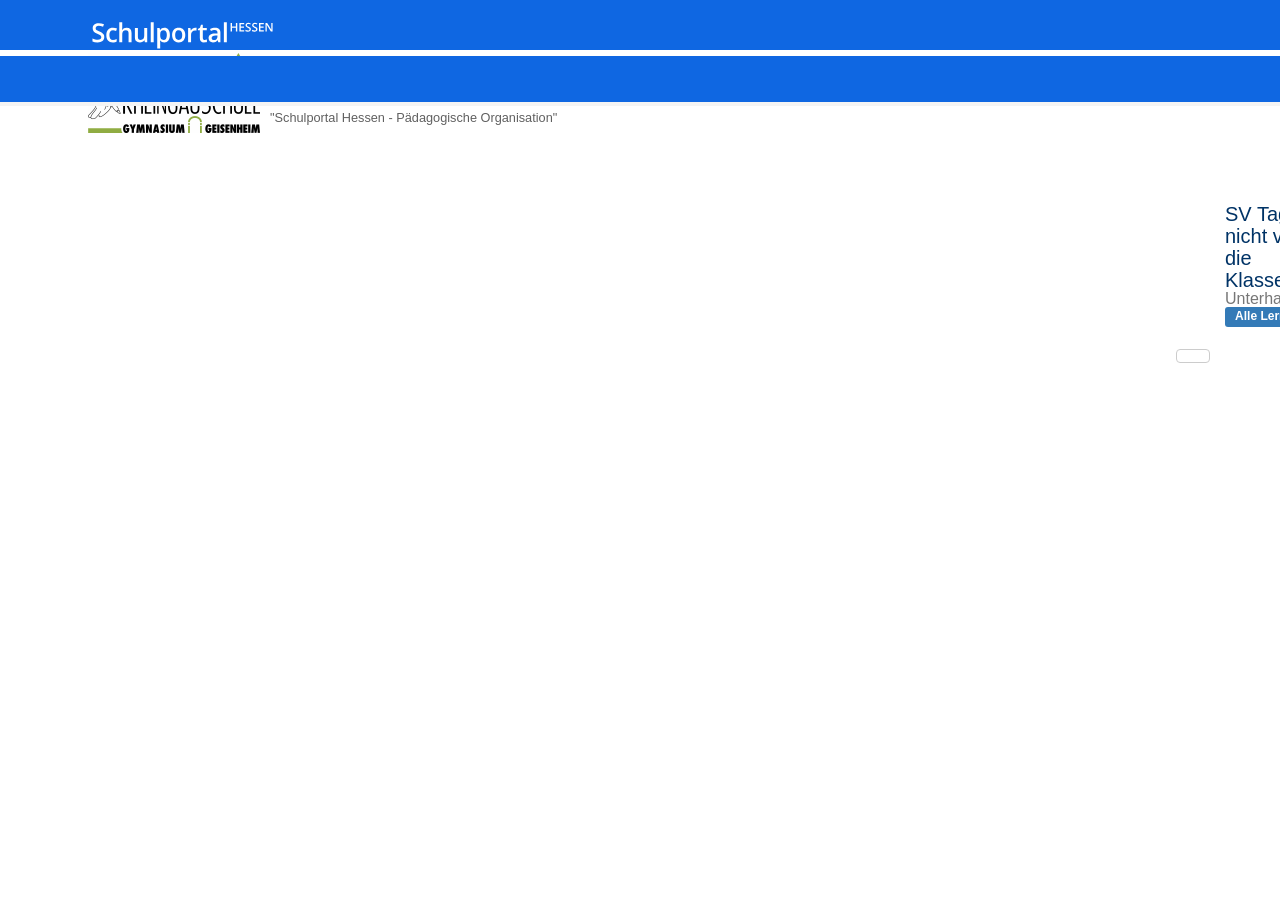
<file: base.html>
<html>

<head></head>

<body style="cursor: auto;background-color:rgb(255, 255, 255);overflow:scroll;font-family:'Helvetica Neue', Helvetica, Arial, sans-serif;font-size:14px;line-height:20px;color:rgb(51, 51, 51);box-sizing:border-box;margin:0px;">
    <div style="min-height:640.2px;box-sizing:border-box;">
        <div style="box-sizing:border-box;">
            <nav style="display:block;border-radius:0px;background-color:rgb(15, 103, 226);border-top-color:rgb(44, 36, 130);padding-bottom:0px;margin-bottom:0px;border-top:4.8px solid rgb(44, 36, 130);border-left-color:rgb(44, 36, 130);border-bottom:0px none rgb(51, 51, 51);border-right:0px none rgb(51, 51, 51);border-color:rgb(44, 36, 130) rgb(51, 51, 51) rgb(51, 51, 51) rgb(44, 36, 130);position:relative;min-height:50px;border: 1px solid transparent;box-sizing:border-box;">
                <div style="width: 1170px;padding-right:15px;padding-left:15px;margin-right: auto;margin-left: auto;box-sizing:border-box;">
                    <div style="margin-right:0px;margin-left:0px;float:left;box-sizing:border-box;"> <a href="index.php" style="margin-left:-15px;color:rgb(255, 255, 255);float:left;height:50px;padding:15px;font-size:18px;line-height:20px;text-decoration:none;box-sizing:border-box;background-color:rgba(0, 0, 0, 0);"> <img src="img/logo-schulportal-topbar.svg" title="Schulportal Hessen" style="position: relative; left: -13px; top: -16px;display:block;vertical-align:middle;box-sizing:border-box;border:0px none rgb(255, 255, 255);" width="300" /> </a> </div>
                </div>
            </nav>
        </div>
        <div style="background-color: #ffffff;box-sizing:border-box;">
            <div style="display:block;width: 1170px;padding-right:15px;padding-left:15px;margin-right: auto;margin-left: auto;box-sizing:border-box;">
                <div style="box-sizing:border-box;">
                    <div style="font-weight:200;letter-spacing:-1px;font-size:36.4px;line-height:32px;color:rgb(96, 96, 96);font-family:'Open Sans', Arial, sans-serif;direction:ltr;margin:1px;background-color:rgb(255, 255, 255);border-radius:5px;border:2.4px solid rgb(255, 255, 255);margin-right:1px;margin-left:1px;box-sizing:border-box;">
                        <div style="width: 100%;float:left;position:relative;min-height:1px;padding-right:15px;padding-left:15px;box-sizing:border-box;"> <img src="img/schullogo/5120/447966e8796291c291a2fd333b9fc323.png" style="padding-right: 10px; display: inline;vertical-align: middle;display:block;float:left;max-width:100%;height: auto;box-sizing:border-box;border:0px none rgb(96, 96, 96);" />
                            <div style="padding-top: 15px;box-sizing:border-box;">
                                <p style="color:rgb(15, 103, 226);margin:0px 0px 10px;box-sizing:border-box;">Rheingauschule <small style="font-size:25.48px;font-weight:200;letter-spacing:-1px;box-sizing:border-box;">Geisenheim</small><span data-bezeichnung="Rheingauschule" style="display:none;visibility:hidden;box-sizing:border-box;">5120</span></p>
                                <div style="line-height:10px;font-size:12.74px;font-weight:200;letter-spacing:normal;box-sizing:border-box;">"Schulportal Hessen - Pädagogische Organisation"</div>
                            </div>
                        </div>
                    </div>
                </div>
            </div>
        </div>
        <div style="height: auto;box-sizing:border-box;"></div>
        <div role="navigation" data-toggle="sticky-onscroll" style="border-radius:0px;background-color:rgb(15, 103, 226);border-top-color:rgb(44, 36, 130);border-bottom:4.8px solid rgb(244, 244, 244);border-top:0px none rgb(44, 36, 130);padding-bottom:0px;margin-bottom:5px;border-left-color:rgb(44, 36, 130);border-right:0px none rgb(51, 51, 51);border-color:rgb(44, 36, 130) rgb(51, 51, 51) rgb(244, 244, 244) rgb(44, 36, 130);position:relative;min-height:50px;box-sizing:border-box;">
            <div style="width: 1170px;padding-right:15px;padding-left:15px;margin-right: auto;margin-left: auto;box-sizing:border-box;">
                <div style="margin-right:0px;margin-left:0px;float:left;display:none;box-sizing:border-box;"> <button type="button" data-toggle="collapse" data-target=".navbar-collapse" style="display:none;background-color:rgb(15, 103, 226);border-color:rgb(221, 221, 221);position:relative;float:right;padding:9px 10px;margin-top:8px;margin-right:15px;margin-bottom:8px;background-image:none;border:0.8px solid rgb(221, 221, 221);border-radius:4px;font-family:'Helvetica Neue', Helvetica, Arial, sans-serif;font-size:14px;line-height:20px;box-sizing:border-box;appearance:button;cursor:pointer;text-transform:none;overflow:visible;margin:8px 15px 8px 0px;color:rgb(51, 51, 51);"> <span style="position:absolute;width: 1px;height:1px;padding:0px;margin:-1px;overflow:hidden;clip:rect(0px, 0px, 0px, 0px);white-space:nowrap;border-width:0px;border:0px none rgb(51, 51, 51);box-sizing:border-box;">Toggle navigation</span> <span style="background-color:rgb(255, 255, 255);display:block;width: 22px;height:2px;border-radius:1px;box-sizing:border-box;"></span> <span style="background-color:rgb(255, 255, 255);margin-top:4px;display:block;width: 22px;height:2px;border-radius:1px;box-sizing:border-box;"></span> <span style="background-color:rgb(255, 255, 255);margin-top:4px;display:block;width: 22px;height:2px;border-radius:1px;box-sizing:border-box;"></span> </button> <a href="index.php" style="margin-left:-15px;color:rgb(255, 255, 255);float:left;height:50px;padding:15px;font-size:18px;line-height:20px;text-decoration:none;box-sizing:border-box;background-color:rgba(0, 0, 0, 0);">
                        Rheingauschule </a> </div>
                <div style="margin-right:0px;margin-left:0px;padding-bottom:0px;display:block;height: auto !important;overflow:visible;visibility:visible;width: auto;border-top:0px none rgb(255, 255, 255);box-shadow:none;border-color:rgb(255, 255, 255);padding-right:15px;padding-left:15px;overflow-x:visible;box-sizing:border-box;">
                    <ul style="float:left;margin:0px;padding-left:0px;margin-bottom:0px;list-style:outside none none;margin-top:0px;box-sizing:border-box;">
                        <li style="float:left;position:relative;display:block;box-sizing:border-box;"> <a href="index.php" data-wx="no" title="Startseite" style="padding-top:15px;padding-bottom:15px;color:rgb(255, 255, 255);line-height:20px;position:relative;display:block;text-decoration:none;box-sizing:border-box;background-color:rgba(0, 0, 0, 0);"> <i aria-hidden="true" style="text-align:center;width: 1.25em;-webkit-font-smoothing:antialiased;display:inline-block;font-style:normal;font-variant:normal;line-height:14px;text-rendering: auto;font-family:'Font Awesome 6 Free';font-weight:900;box-sizing:border-box;"></i> Start
                            </a> </li>
                        <li style="float:left;position:relative;display:block;box-sizing:border-box;"> <a aria-expanded="false" role="button" data-toggle="dropdown" href="#" style="padding-top:15px;padding-bottom:15px;color:rgb(255, 255, 255);line-height:20px;position:relative;display:block;text-decoration:none;box-sizing:border-box;background-color:rgba(0, 0, 0, 0);"> <span style="-webkit-font-smoothing:antialiased;display:inline-block;font-style:normal;font-variant:normal;line-height:14px;text-rendering: auto;font-family:'Font Awesome 6 Free';font-weight:900;box-sizing:border-box;"></span>
                                Apps
                                <span style="display:inline-block;width: 0px;height:4px;margin-left:2px;vertical-align:middle;border-top:4px solid rgb(255, 255, 255);border-right:4px solid rgba(0, 0, 0, 0);border-left:4px solid rgba(0, 0, 0, 0);box-sizing:border-box;"></span> </a>
                            <ul role="menu" style="margin-top:0px;border-top-left-radius:0px;border-top-right-radius:0px;position:absolute;top:100%;left:0px;z-index:1000;display:none;float:none;min-width:160px;padding:5px 0px;text-align:left;list-style:outside none none;background-color:rgb(255, 255, 255);-webkit-background-clip:padding-box;border:0.8px solid rgba(0, 0, 0, 0.15);border-radius:0px 0px 4px 4px;box-shadow:rgba(0, 0, 0, 0.176) 0px 6px 12px 0px;margin-bottom:0px;box-sizing:border-box;-webkit-background-clip:padding-box;">
                                <li style="box-sizing:border-box;"><a href="#" style="display:block;padding:3px 20px;clear:both;font-weight:400;line-height:20px;color:rgb(51, 51, 51);white-space:nowrap;text-decoration:none;box-sizing:border-box;background-color:rgba(0, 0, 0, 0);"><i style="animation-name:fa-spin;animation-duration:2s;animation-iteration-count:infinite;animation-timing-function:linear;animation-delay:0s;animation-direction:normal;text-align:center;width: 1.25em;-webkit-font-smoothing:antialiased;display:inline-block;font-style:normal;font-variant:normal;line-height:14px;text-rendering: auto;font-family:'Font Awesome 6 Free';font-weight:900;box-sizing:border-box;"></i> Lade ...</a></li>
                            </ul>
                        </li>
                        <li style="float:left;position:relative;display:block;box-sizing:border-box;"> <a aria-expanded="false" role="button" data-toggle="dropdown" href="#" style="background: radial-gradient(rgba(255,255,255,0.5) 10%, rgba(0,0,0,0) 70%);padding-top:15px;padding-bottom:15px;color:rgb(255, 255, 255);line-height:20px;position:relative;display:block;padding:15px;text-decoration:none;box-sizing:border-box;background-color:rgba(0, 0, 0, 0);"> <span style="font-weight:900;font-family:'Font Awesome 6 Free';-webkit-font-smoothing:antialiased;display:inline-block;font-style:normal;font-variant:normal;line-height:14px;text-rendering: auto;box-sizing:border-box;"></span>
                                Nachrichten
                                <span style="display:inline-block;width: 0px;height:4px;margin-left:2px;vertical-align:middle;border-top:4px solid rgb(255, 255, 255);border-right:4px solid rgba(0, 0, 0, 0);border-left:4px solid rgba(0, 0, 0, 0);box-sizing:border-box;"></span> </a>
                            <ul role="menu" style="margin-top:0px;border-top-left-radius:0px;border-top-right-radius:0px;position:absolute;top:100%;left:0px;z-index:1000;display:none;float:none;min-width:160px;padding:5px 0px;text-align:left;list-style:outside none none;background-color:rgb(255, 255, 255);-webkit-background-clip:padding-box;border:0.8px solid rgba(0, 0, 0, 0.15);border-radius:0px 0px 4px 4px;box-shadow:rgba(0, 0, 0, 0.176) 0px 6px 12px 0px;margin-bottom:0px;box-sizing:border-box;-webkit-background-clip:padding-box;">
                                <li style="box-sizing:border-box;"> <a href="nachrichten.php" style="display:block;padding:3px 20px;clear:both;font-weight:400;line-height:20px;color:rgb(51, 51, 51);white-space:nowrap;text-decoration:none;box-sizing:border-box;background-color:rgba(0, 0, 0, 0);"> <span style="text-align:center;width: 1.25em;-webkit-font-smoothing:antialiased;display:inline-block;font-style:normal;font-variant:normal;line-height:14px;text-rendering: auto;font-family:'Font Awesome 6 Free';font-weight:900;box-sizing:border-box;"></span>
                                        Posteingang
                                    </a> </li>
                                <li style="box-sizing:border-box;"> <a href="nachrichten.php?to[]=null" style="display:block;padding:3px 20px;clear:both;font-weight:400;line-height:20px;color:rgb(51, 51, 51);white-space:nowrap;text-decoration:none;box-sizing:border-box;background-color:rgba(0, 0, 0, 0);"> <span style="text-align:center;width: 1.25em;-webkit-font-smoothing:antialiased;display:inline-block;font-style:normal;font-variant:normal;line-height:14px;text-rendering: auto;font-family:'Font Awesome 6 Free';font-weight:900;box-sizing:border-box;"></span>
                                        Neue Unterhaltung
                                    </a> </li>
                                <li style="box-sizing:border-box;"> <a href="nachrichten.php?a=user-einstellungen" style="display:block;padding:3px 20px;clear:both;font-weight:400;line-height:20px;color:rgb(51, 51, 51);white-space:nowrap;text-decoration:none;box-sizing:border-box;background-color:rgba(0, 0, 0, 0);"> <span style="text-align:center;width: 1.25em;-webkit-font-smoothing:antialiased;display:inline-block;font-style:normal;font-variant:normal;line-height:14px;text-rendering: auto;font-family:'Font Awesome 6 Free';font-weight:900;box-sizing:border-box;"></span>
                                        Einstellungen
                                    </a> </li>
                                <li role="separator" style="height:1px;margin:9px 0px;overflow:hidden;background-color:rgb(229, 229, 229);box-sizing:border-box;"></li>
                                <li style="box-sizing:border-box;"> <a href="https://support.schulportal.hessen.de/knowledgebase.php?category=112" target="_blank" style="display:block;padding:3px 20px;clear:both;font-weight:400;line-height:20px;color:rgb(51, 51, 51);white-space:nowrap;text-decoration:none;box-sizing:border-box;background-color:rgba(0, 0, 0, 0);"> <span style="text-align:center;width: 1.25em;-webkit-font-smoothing:antialiased;display:inline-block;font-style:normal;font-variant:normal;line-height:14px;text-rendering: auto;font-family:'Font Awesome 6 Free';font-weight:900;box-sizing:border-box;"></span>
                                        FAQ
                                    </a> </li>
                                <li style="box-sizing:border-box;"> <a href="https://info.schulportal.hessen.de/das-sph/sph-paedorg/nachrichten/" target="_blank" style="display:block;padding:3px 20px;clear:both;font-weight:400;line-height:20px;color:rgb(51, 51, 51);white-space:nowrap;text-decoration:none;box-sizing:border-box;background-color:rgba(0, 0, 0, 0);"> <span style="text-align:center;width: 1.25em;-webkit-font-smoothing:antialiased;display:inline-block;font-style:normal;font-variant:normal;line-height:14px;text-rendering: auto;font-family:'Font Awesome 6 Free';font-weight:900;box-sizing:border-box;"></span>
                                        Weitere Informationen
                                    </a> </li>
                            </ul>
                        </li>
                    </ul>
                    <ul style="float:right;margin-right:-15px;margin:0px -15px 0px 0px;padding-left:0px;margin-bottom:0px;list-style:outside none none;margin-top:0px;box-sizing:border-box;">
                        <li style="float:left;position:relative;display:block;box-sizing:border-box;"> <a aria-expanded="false" role="button" data-toggle="dropdown" href="#" style="padding-top:15px;padding-bottom:15px;color:rgb(255, 255, 255);line-height:20px;position:relative;display:block;text-decoration:none;box-sizing:border-box;background-color:rgba(0, 0, 0, 0);"> <i style="font-weight:900;font-family:'Font Awesome 6 Free';-webkit-font-smoothing:antialiased;display:inline-block;font-style:normal;font-variant:normal;line-height:14px;text-rendering: auto;box-sizing:border-box;"></i>
                                Winderl, Gregor (Eb)
                                <span style="display:inline-block;width: 0px;height:4px;margin-left:2px;vertical-align:middle;border-top:4px solid rgb(255, 255, 255);border-right:4px solid rgba(0, 0, 0, 0);border-left:4px solid rgba(0, 0, 0, 0);box-sizing:border-box;"></span> </a>
                            <ul role="menu" style="right:0px;left: auto;margin-top:0px;border-top-left-radius:0px;border-top-right-radius:0px;position:absolute;top:100%;z-index:1000;display:none;float:none;min-width:160px;padding:5px 0px;margin:0px;text-align:left;list-style:outside none none;background-color:rgb(255, 255, 255);-webkit-background-clip:padding-box;border:0.8px solid rgba(0, 0, 0, 0.15);border-radius:0px 0px 4px 4px;box-shadow:rgba(0, 0, 0, 0.176) 0px 6px 12px 0px;margin-bottom:0px;box-sizing:border-box;-webkit-background-clip:padding-box;">
                                <li style="box-sizing:border-box;"> <a href="benutzerverwaltung.php?a=userChangePassword" data-wx="no" style="display:block;padding:3px 20px;clear:both;font-weight:400;line-height:20px;color:rgb(51, 51, 51);white-space:nowrap;text-decoration:none;box-sizing:border-box;background-color:rgba(0, 0, 0, 0);"> <span style="text-align:center;width: 1.25em;-webkit-font-smoothing:antialiased;display:inline-block;font-style:normal;font-variant:normal;line-height:14px;text-rendering: auto;font-family:'Font Awesome 6 Free';font-weight:900;box-sizing:border-box;"></span> Passwort ändern
                                    </a> </li>
                                <li style="box-sizing:border-box;"> <a href="benutzerverwaltung.php?a=userMail" data-wx="no" style="display:block;padding:3px 20px;clear:both;font-weight:400;line-height:20px;color:rgb(51, 51, 51);white-space:nowrap;text-decoration:none;box-sizing:border-box;background-color:rgba(0, 0, 0, 0);"> <span style="text-align:center;width: 1.25em;-webkit-font-smoothing:antialiased;display:inline-block;font-style:normal;font-variant:normal;line-height:14px;text-rendering: auto;font-family:'Font Awesome 6 Free';font-weight:900;box-sizing:border-box;"></span> E-Mail &amp; Benachrichtigungen
                                    </a> </li>
                                <li style="box-sizing:border-box;"> <a href="benutzerverwaltung.php?a=userFoto" data-wx="no" style="display:block;padding:3px 20px;clear:both;font-weight:400;line-height:20px;color:rgb(51, 51, 51);white-space:nowrap;text-decoration:none;box-sizing:border-box;background-color:rgba(0, 0, 0, 0);"> <span style="font-family:'Font Awesome 6 Free';font-weight:400;text-align:center;width: 1.25em;-webkit-font-smoothing:antialiased;display:inline-block;font-style:normal;font-variant:normal;line-height:14px;text-rendering: auto;box-sizing:border-box;"></span> Foto
                                    </a> </li>
                                <li role="separator" style="height:1px;margin:9px 0px;overflow:hidden;background-color:rgb(229, 229, 229);box-sizing:border-box;"></li>
                                <li style="box-sizing:border-box;"> <a href="benutzerverwaltung.php?a=userData" data-wx="no" style="display:block;padding:3px 20px;clear:both;font-weight:400;line-height:20px;color:rgb(51, 51, 51);white-space:nowrap;text-decoration:none;box-sizing:border-box;background-color:rgba(0, 0, 0, 0);"> <span style="text-align:center;width: 1.25em;-webkit-font-smoothing:antialiased;display:inline-block;font-style:normal;font-variant:normal;line-height:14px;text-rendering: auto;font-family:'Font Awesome 6 Free';font-weight:900;box-sizing:border-box;"></span> Benutzerdaten
                                    </a> </li>
                                <li role="separator" style="height:1px;margin:9px 0px;overflow:hidden;background-color:rgb(229, 229, 229);box-sizing:border-box;"></li>
                                <li style="box-sizing:border-box;"> <a href="benutzerverwaltung.php?a=userAutologins" data-wx="no" style="display:block;padding:3px 20px;clear:both;font-weight:400;line-height:20px;color:rgb(51, 51, 51);white-space:nowrap;text-decoration:none;box-sizing:border-box;background-color:rgba(0, 0, 0, 0);"> <span style="text-align:center;width: 1.25em;-webkit-font-smoothing:antialiased;display:inline-block;font-style:normal;font-variant:normal;line-height:14px;text-rendering: auto;font-family:'Font Awesome 6 Free';font-weight:900;box-sizing:border-box;"></span> Automatische Anmeldungen
                                    </a> </li>
                            </ul>
                        </li>
                        <li style="float:left;position:relative;display:block;box-sizing:border-box;"> <a aria-expanded="false" role="button" data-toggle="dropdown" href="#" style="padding-top:15px;padding-bottom:15px;color:rgb(255, 255, 255);line-height:20px;position:relative;display:block;text-decoration:none;box-sizing:border-box;background-color:rgba(0, 0, 0, 0);"> <span style="font-weight:900;font-family:'Font Awesome 6 Free';-webkit-font-smoothing:antialiased;display:inline-block;font-style:normal;font-variant:normal;line-height:14px;text-rendering: auto;box-sizing:border-box;"></span>
                                Support
                                <span style="display:inline-block;width: 0px;height:4px;margin-left:2px;vertical-align:middle;border-top:4px solid rgb(255, 255, 255);border-right:4px solid rgba(0, 0, 0, 0);border-left:4px solid rgba(0, 0, 0, 0);box-sizing:border-box;"></span> </a>
                            <ul role="menu" style="right:0px;left: auto;margin-top:0px;border-top-left-radius:0px;border-top-right-radius:0px;position:absolute;top:100%;z-index:1000;display:none;float:none;min-width:160px;padding:5px 0px;margin:0px;text-align:left;list-style:outside none none;background-color:rgb(255, 255, 255);-webkit-background-clip:padding-box;border:0.8px solid rgba(0, 0, 0, 0.15);border-radius:0px 0px 4px 4px;box-shadow:rgba(0, 0, 0, 0.176) 0px 6px 12px 0px;margin-bottom:0px;box-sizing:border-box;-webkit-background-clip:padding-box;">
                                <li style="box-sizing:border-box;"> <a href="lanis-support.php" data-click="support" target="_blank" style="display:block;padding:3px 20px;clear:both;font-weight:400;line-height:20px;color:rgb(51, 51, 51);white-space:nowrap;text-decoration:none;box-sizing:border-box;background-color:rgba(0, 0, 0, 0);"> <span style="font-weight:900;font-family:'Font Awesome 6 Free';-webkit-font-smoothing:antialiased;display:inline-block;font-style:normal;font-variant:normal;line-height:14px;text-rendering: auto;box-sizing:border-box;"></span> Support
                                    </a> </li>
                                <li style="box-sizing:border-box;"> <a href="https://rechtstexte.schulportal.hessen.de/dse.php" style="display:block;padding:3px 20px;clear:both;font-weight:400;line-height:20px;color:rgb(51, 51, 51);white-space:nowrap;text-decoration:none;box-sizing:border-box;background-color:rgba(0, 0, 0, 0);"> <span style="box-sizing:border-box;position:relative;top:1px;display:inline-block;font-family:'Glyphicons Halflings';font-style:normal;font-weight:400;line-height:14px;-webkit-font-smoothing:antialiased;"></span>Datenschutz
                                    </a> </li>
                                <li style="box-sizing:border-box;"> <a href="https://support.schulportal.hessen.de/knowledgebase.php?category=45" target="_blank" style="display:block;padding:3px 20px;clear:both;font-weight:400;line-height:20px;color:rgb(51, 51, 51);white-space:nowrap;text-decoration:none;box-sizing:border-box;background-color:rgba(0, 0, 0, 0);"> <span style="box-sizing:border-box;position:relative;top:1px;display:inline-block;font-family:'Glyphicons Halflings';font-style:normal;font-weight:400;line-height:14px;-webkit-font-smoothing:antialiased;"></span>
                                        Hilfe/FAQ
                                    </a> </li>
                                <li style="height:1px;margin:9px 0px;overflow:hidden;background-color:rgb(229, 229, 229);box-sizing:border-box;"></li>
                                <li style="box-sizing:border-box;"> <a href="verwaltung.php?a=impressum" target="_blank" style="display:block;padding:3px 20px;clear:both;font-weight:400;line-height:20px;color:rgb(51, 51, 51);white-space:nowrap;text-decoration:none;box-sizing:border-box;background-color:rgba(0, 0, 0, 0);"> <span style="box-sizing:border-box;position:relative;top:1px;display:inline-block;font-family:'Glyphicons Halflings';font-style:normal;font-weight:400;line-height:14px;-webkit-font-smoothing:antialiased;"></span>
                                        Impressum
                                    </a> </li>
                            </ul>
                        </li>
                        <li style="float:left;position:relative;display:block;box-sizing:border-box;"> <a href="index.php?logout=all" data-wx="no" title="Abmeldung aus allen angebundenen Systemen" style="padding-top:15px;padding-bottom:15px;color:rgb(255, 255, 255);line-height:20px;position:relative;display:block;text-decoration:none;box-sizing:border-box;background-color:rgba(0, 0, 0, 0);"> <span style="-webkit-font-smoothing:antialiased;display:inline-block;font-style:normal;font-variant:normal;line-height:14px;text-rendering: auto;font-family:'Font Awesome 6 Free';font-weight:900;box-sizing:border-box;"></span>
                                Logout
                            </a> </li>
                    </ul>
                </div>
            </div>
        </div>
        <div style="width: 1170px;padding-right:15px;padding-left:15px;margin-right: auto;margin-left: auto;box-sizing:border-box;">
            <div style="margin-right:-15px;margin-left:-15px;box-sizing:border-box;">
                <div style="width: 100%;float:left;position:relative;min-height:1px;padding-right:15px;padding-left:15px;box-sizing:border-box;">
                    <div style="display: none;color:rgb(169, 68, 66);background-color:rgb(242, 222, 222);border-color:rgb(235, 204, 209);padding:15px;margin-bottom:20px;border:0.8px solid rgb(235, 204, 209);border-radius:4px;box-sizing:border-box;"><b style="box-sizing:border-box;font-weight:700;">Automatischer Logout:</b> Es konnte längere Zeit keine Aktion auf dieser Seite festgestellt werden. <br style="box-sizing:border-box;" />Der automatische Logout erfolgt daher in <span style="box-sizing:border-box;"></span> Sekunden! <a onclick="$.breaklogoutTimer();" data-wx="no" style="color:rgb(255, 255, 255);background-color:rgb(217, 83, 79);border-color:rgb(212, 63, 58);display:inline-block;padding:6px 12px;margin-bottom:0px;font-size:14px;font-weight:400;line-height:20px;text-align:center;white-space:nowrap;vertical-align:middle;touch-action:manipulation;cursor:pointer;user-select:none;background-image:none;border:0.8px solid rgb(212, 63, 58);border-radius:4px;text-decoration:none;box-sizing:border-box;">Ich möchte weiter arbeiten, bitte nicht ausloggen</a></div>
                </div>
            </div>
            <div style="box-sizing:border-box;">
                <div style="display: flex; align-items: center;align-items:center;box-sizing:border-box;">
                    <h1 data-user="368305" data-privateansweronly="ja" data-msg="4ffad0d6fb3ffe376af7e769312a5337-60a72042-2c00-4a7b-a03e-bcb7cdf24573" data-onereply="false" style="font-size:20px;font-family:Raleway, sans-serif;color:rgb(0, 51, 102);margin-top:20px;margin-bottom:10px;font-weight:500;line-height:22px;box-sizing:border-box;margin:20px 0px 10px;">SV Tag Anmeldung nicht vergessen! Für die Klassensprecher/innen<br style="box-sizing:border-box;" /><small style="font-size:16px;font-weight:400;line-height:16px;color:rgb(119, 119, 119);box-sizing:border-box;">Unterhaltung mit <span style="background-color:rgb(51, 122, 183);display:inline;padding:2.4px 7.2px 3.6px;font-size:12px;font-weight:700;line-height:12px;color:rgb(255, 255, 255);text-align:center;white-space:nowrap;vertical-align:baseline;border-radius:3px;box-sizing:border-box;"><i style="font-weight:900;font-family:'Font Awesome 6 Free';-webkit-font-smoothing:antialiased;display:inline-block;font-style:normal;font-variant:normal;line-height:12px;text-rendering: auto;box-sizing:border-box;"></i> Alle Lernenden (SuS)</span><span style="color: Dodgerblue;box-sizing:border-box;"> <span title="Lehrkräfte" style="-webkit-font-smoothing:antialiased;display:inline-block;font-style:normal;font-variant:normal;line-height:16px;text-rendering: auto;font-family:'Font Awesome 6 Free';font-weight:900;box-sizing:border-box;"> </span> 1 &nbsp; <span title="Lernende" style="-webkit-font-smoothing:antialiased;display:inline-block;font-style:normal;font-variant:normal;line-height:16px;text-rendering: auto;font-family:'Font Awesome 6 Free';font-weight:900;box-sizing:border-box;"></span> 815 &nbsp; </span> <span style="margin: 5px; color: dodgerblue; display: none;color:rgb(30, 144, 255);display:none;font-weight:900;font-size:20px;line-height:1px;vertical-align:-1.5px;font-family:'Font Awesome 6 Free';-webkit-font-smoothing:antialiased;font-style:normal;font-variant:normal;text-rendering: auto;padding:6px 12px;margin-bottom:5px;text-align:center;white-space:nowrap;touch-action:manipulation;cursor:pointer;user-select:none;background-image:none;border:0.8px solid rgba(0, 0, 0, 0);border-radius:4px;box-sizing:border-box;"></span></small></h1>
                    <div style="margin-left: auto;box-sizing:border-box;"> </div>
                </div>
                <div style="display: none;margin-right:-15px;margin-left:-15px;box-sizing:border-box;">
                    <div style="color:rgb(49, 112, 143);background-color:rgb(217, 237, 247);border-color:rgb(188, 232, 241);padding:15px;margin-bottom:20px;border:0.8px solid rgb(188, 232, 241);border-radius:4px;box-sizing:border-box;"><span style="animation-name:fa-spin;animation-duration:2s;animation-iteration-count:infinite;animation-timing-function:linear;animation-delay:0s;animation-direction:normal;-webkit-font-smoothing:antialiased;display:inline-block;font-style:normal;font-variant:normal;line-height:14px;text-rendering: auto;font-family:'Font Awesome 6 Free';font-weight:900;box-sizing:border-box;"></span> Lade Unterhaltung
                    </div>
                </div>
                <div role="alert" hidden="" style="color:rgb(49, 112, 143);background-color:rgb(217, 237, 247);border-color:rgb(188, 232, 241);padding:15px;margin-bottom:20px;border:0.8px solid rgb(188, 232, 241);border-radius:4px;box-sizing:border-box;display:none;"> </div>
                <div style="position: sticky; top: 160px; z-index: 1001;top:160px;z-index:1001;float:right;box-sizing:border-box;"> <a href="#" data-toggle="dropdown" title="Menü" style="overflow:hidden;right:5px;color:rgb(51, 51, 51);background-color:rgb(255, 255, 255);border-color:rgb(204, 204, 204);display:inline-block;padding:6px 12px;margin-bottom:0px;font-size:14px;font-weight:400;line-height:20px;text-align:center;white-space:nowrap;vertical-align:middle;touch-action:manipulation;cursor:pointer;user-select:none;background-image:none;border:0.8px solid rgb(204, 204, 204);border-radius:4px;text-decoration:none;box-sizing:border-box;"> <span style="min-width:8px;-webkit-font-smoothing:antialiased;display:inline-block;font-style:normal;font-variant:normal;line-height:14px;text-rendering: auto;font-family:'Font Awesome 6 Free';font-weight:900;box-sizing:border-box;"></span></a>
                    <ul style="min-width:5px;border:0px none rgb(51, 51, 51);box-shadow:none;margin:0px;padding:0px;float:none;right:0px;left: auto;position:absolute;top:100%;z-index:1000;display:none;text-align:left;list-style:outside none none;background-color:rgb(255, 255, 255);-webkit-background-clip:padding-box;border-radius:4px;margin-top:0px;margin-bottom:0px;box-sizing:border-box;-webkit-background-clip:padding-box;">
                        <li style="margin:2px 0px;padding:0px;box-sizing:border-box;"><span title="Nachricht ausblenden" style="box-sizing:border-box;"><span style="color:rgb(255, 255, 255);background-color:rgb(217, 83, 79);border-color:rgb(212, 63, 58);display:inline-block;padding:6px 12px;margin-bottom:0px;font-size:14px;font-weight:400;line-height:20px;text-align:center;white-space:nowrap;vertical-align:middle;touch-action:manipulation;cursor:pointer;user-select:none;background-image:none;border:0.8px solid rgb(212, 63, 58);border-radius:4px;box-sizing:border-box;"><i style="font-family:'Font Awesome 6 Free';font-weight:400;text-align:center;width: 1.25em;-webkit-font-smoothing:antialiased;display:inline-block;font-style:normal;font-variant:normal;line-height:14px;text-rendering: auto;"></i></span></span></li>
                    </ul>
                </div>
            </div>
        </div>
    </div>
</body>

</html>
</file>
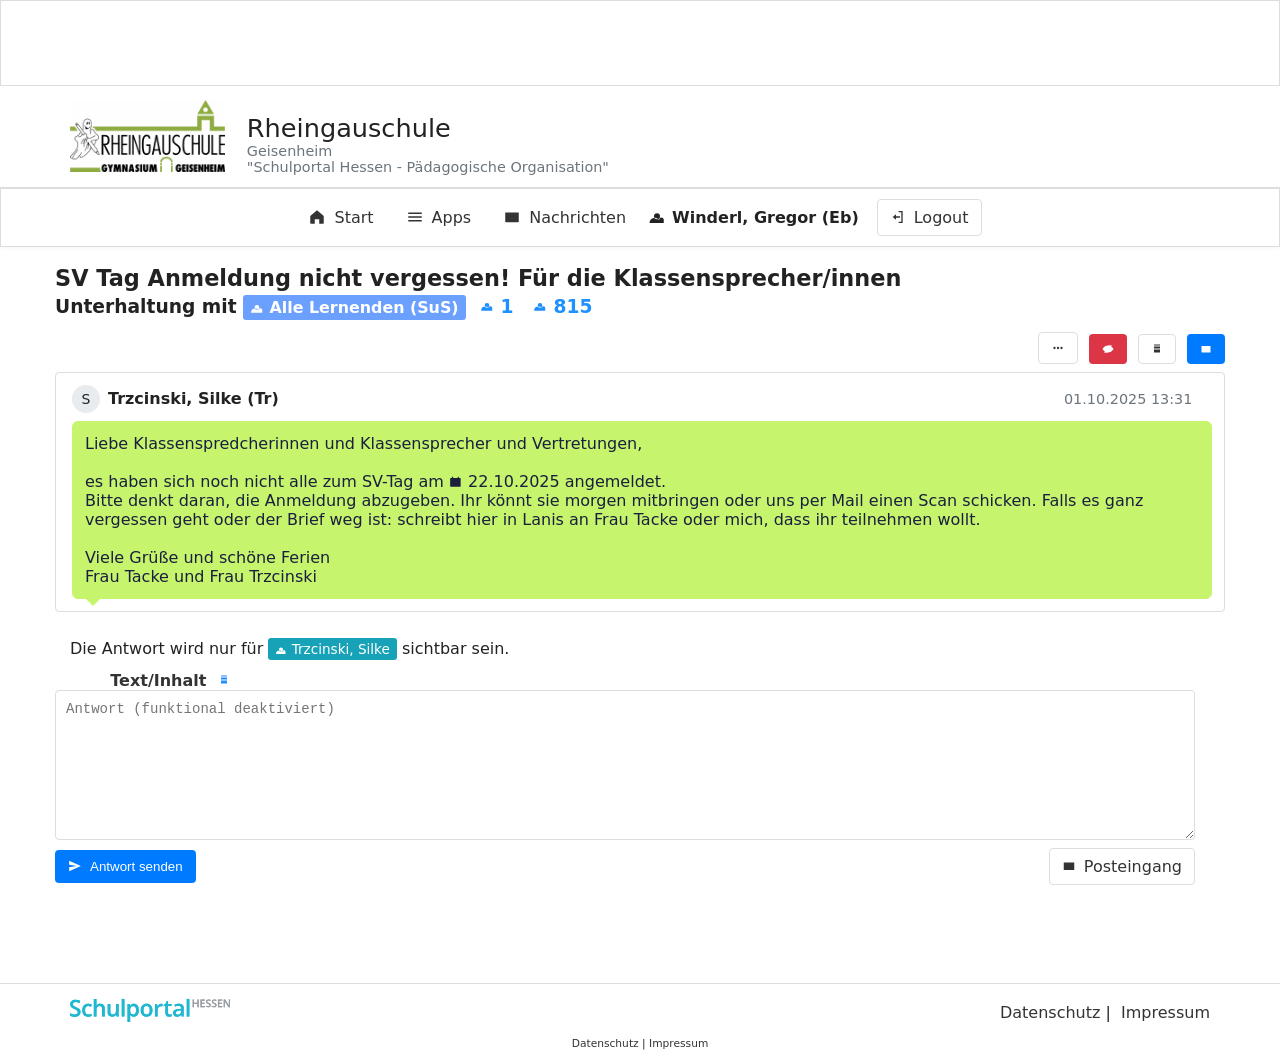
<file: test.html>
<!doctype html>
<html lang="de">
<head>
<meta charset="utf-8">
<title>Nachrichten - Unterhaltung - Schulportal Hessen - Pädagogische Organisation</title>
<meta name="viewport" content="width=device-width,initial-scale=1">
<meta name="description" content="Schulportal Hessen">
<meta name="theme-color" content="#0f67e2">
<link rel="stylesheet" href="style.css">
<style>
/* ---------- Reset / Base ---------- */
:root{
  --container-w: 1170px;
  --brand-blue:#0f67e2;
  --muted:#6c757d;
  --light:#f8f9fa;
  --border:#ddd;
  --msg-bg: #C6F46C;
  --msg-color: #1a1f3e;
  --primary:#007bff;
  --info:#17a2b8;
  --danger:#dc3545;
  --success:#28a745;
  --font-sans: system-ui, -apple-system, "Segoe UI", Roboto, "Helvetica Neue", Arial;
}
*{box-sizing:border-box}
html,body{height:100%;margin:0;font-family:var(--font-sans);color:#222;background:#fff}
a{color:inherit;text-decoration:none}
.container{max-width:var(--container-w);margin:0 auto;padding:0 15px}

/* ---------- simple grid (md only, sufficient for this layout) ---------- */
.row{display:flex;flex-wrap:wrap;margin:0 -15px}
.col-md-12{width:100%;padding:0 15px}
.col-md-10{width:83.3333%;padding:0 15px}
.col-md-2{width:16.6667%;padding:0 15px}
.col-lg-3{width:25%;padding:0 15px}
.col-lg-6{width:50%;padding:0 15px}

/* ---------- header / navbar ---------- */
.navbar{border:1px solid var(--border);background:#fff;display:flex;align-items:center}
.navbar .container{display:flex;align-items:center;padding:10px 15px}
.navbar .navbar-brand img{display:block}
.navbar .nav{display:flex;list-style:none;margin:0;padding:0;align-items:center}
.navbar .nav li{margin-right:12px}
.navbar .nav li a{display:inline-flex;align-items:center;padding:8px 10px;border-radius:4px;color:#333}
.navbar .nav li a .icon{width:18px;height:18px;margin-right:8px;display:inline-block;vertical-align:middle}
.navbar .navbar-right{margin-left:auto;display:flex;align-items:center}
.label{display:inline-block;padding:3px 7px;border-radius:3px;background:#6ca0ff;color:#fff;font-size:0.85em}

/* ---------- masthead ---------- */
#headlogo{background:#fff;padding:12px 0;border-bottom:1px solid var(--border)}
.masthead .headlogo{display:flex;align-items:center}
.masthead img{max-height:64px;margin-right:12px}
.headtitle{font-size:1.6rem;margin:0}
.headtitle small{display:block;color:var(--muted);font-size:0.9rem}

/* ---------- sticky nav replacement ---------- */
.navbar-last{position:sticky;top:0;z-index:40;box-shadow:0 2px 4px rgba(0,0,0,0.03)}

/* ---------- chat area ---------- */
#content{padding:18px 0}
h1{font-size:1.4rem;margin:0 0 12px 0;line-height:1.2}
.small{font-size:0.95rem;color:var(--muted)}
.chat{display:block}
.chat-history{background:#fff;border-radius:4px;padding:12px;border:1px solid var(--border)}
.chat-ul{list-style:none;margin:0;padding:0}
.clearfix::after{content:"";display:block;clear:both}
.message-data{display:flex;align-items:center;margin-bottom:8px;gap:8px}
.usersymbol{width:28px;height:28px;display:inline-flex;align-items:center;justify-content:center;background:#e9ecef;border-radius:50%;font-size:14px}
.message-data .message-data-name{font-weight:600}
.message-data .message-data-time{margin-left:auto;color:var(--muted);font-size:0.9rem}

/* ---------- message box ---------- */
.message{padding:12px;border-radius:6px;max-width:100%;display:inline-block}
.you-message{background:var(--msg-bg);border:1px solid #c6f46c;color:var(--msg-color);position:relative}
#msg1:after{
  content:"";position:absolute;left:12px;top:100%;
  width:0;height:0;border-left:8px solid transparent;border-right:8px solid transparent;border-top:8px solid #C6F46C;
}

/* ---------- form / controls (non-functional) ---------- */
.form-horizontal{margin-top:14px}
label{font-weight:600;color:#333}
.form-control{display:block;width:100%;padding:10px;border:1px solid var(--border);border-radius:4px;font-size:14px}
textarea.form-control{min-height:120px;resize:vertical}
.btn{display:inline-flex;align-items:center;gap:8px;padding:8px 12px;border-radius:4px;border:1px solid transparent;cursor:default}
.btn .icon{width:16px;height:16px}
.btn-primary{background:var(--primary);color:#fff}
.btn-default{background:#fff;color:#333;border:1px solid var(--border)}
.btn-danger{background:var(--danger);color:#fff}

/* ---------- alerts / labels ---------- */
.alert{padding:10px;border-radius:4px;border:1px solid var(--border);background:#fff;margin-bottom:10px}
.alert-info{background:#e9f7fb;border-color:#cdeeee;color:#0b606e}

/* ---------- small helpers ---------- */
.pull-right{margin-left:auto}
.hidden{display:none}
.text-info{color:var(--info)}
.text-success{color:var(--success)}
.small-note{font-size:0.9rem;color:var(--muted)}

/* ---------- footer ---------- */
.footer{border-top:1px solid var(--border);padding:12px 0;margin-top:22px;background:#fff}
.footer a{color:#333}

/* ---------- responsive tweak ---------- */
@media(max-width:900px){
  .container{padding:0 12px}
  .masthead img{max-height:48px}
  .headtitle{font-size:1.2rem}
}
</style>
<!-- Inline SVG icon defs (used via <svg class="icon"><use href="#icon-home"></use></svg>) -->
<svg style="display:none" aria-hidden="true" focusable="false">
  <defs>
    <symbol id="icon-home" viewBox="0 0 24 24"><path d="M3 10.5L12 3l9 7.5V20a1 1 0 0 1-1 1h-5v-6H9v6H4a1 1 0 0 1-1-1V10.5z" fill="currentColor"/></symbol>
    <symbol id="icon-bars" viewBox="0 0 24 24"><path d="M3 6h18v2H3zM3 11h18v2H3zM3 16h18v2H3z" fill="currentColor"/></symbol>
    <symbol id="icon-users" viewBox="0 0 24 24"><path d="M16 11a4 4 0 1 0-8 0 4 4 0 0 0 8 0zM2 20a7 7 0 0 1 14 0H2zM18 12.5c1.66 0 3 1.34 3 3V20h-6v-4.5c0-1.66 1.34-3 3-3z" fill="currentColor"/></symbol>
    <symbol id="icon-mail" viewBox="0 0 24 24"><path d="M3 6h18v12a1 1 0 0 1-1 1H4a1 1 0 0 1-1-1V6zm9 7L4 7h16l-8 6z" fill="currentColor"/></symbol>
    <symbol id="icon-calendar" viewBox="0 0 24 24"><path d="M7 11h5v5H7zM3 5h2V3h2v2h8V3h2v2h2a1 1 0 0 1 1 1v13a1 1 0 0 1-1 1H3a1 1 0 0 1-1-1V6a1 1 0 0 1 1-1z" fill="currentColor"/></symbol>
    <symbol id="icon-paperplane" viewBox="0 0 24 24"><path d="M2 21l20-9L2 3v7l13 2-13 2z" fill="currentColor"/></symbol>
    <symbol id="icon-ellipsis" viewBox="0 0 24 24"><path d="M6 10a2 2 0 1 1 0 4 2 2 0 0 1 0-4zm6 0a2 2 0 1 1 0 4 2 2 0 0 1 0-4zm6 0a2 2 0 1 1 0 4 2 2 0 0 1 0-4z" fill="currentColor"/></symbol>
    <symbol id="icon-eye-slash" viewBox="0 0 24 24"><path d="M12 5c-7 0-11 7-11 7s2 3 4.8 4.9L3 21l2.1-2.1A9 9 0 0 0 12 19c7 0 11-7 11-7s-2-3-4.8-4.9L21 3l-2.1 2.1A9 9 0 0 0 12 5z" fill="currentColor"/></symbol>
    <symbol id="icon-print" viewBox="0 0 24 24"><path d="M6 7h12v6H6zM6 3h12v2H6zM18 11H6v8h12z" fill="currentColor"/></symbol>
  </defs>
</svg>
</head>
<body>
  <div class="allButFooter">
    <!-- topbar -->
    <div class="hidden-print">
      <nav class="navbar navbar-first">
        <div class="container">
          <div class="navbar-header">
            <a class="navbar-brand" href="index.php">
              <!-- keep original image path (user will provide /img/) -->
              <img src="img/logo-schulportal-topbar.svg" alt="Schulportal Hessen" title="Schulportal Hessen" style="position:relative;left:-13px;top:-16px;width:300px;height:auto;">
            </a>
          </div>
        </div>
      </nav>
    </div>

    <!-- masthead with school logo and title -->
    <div id="headlogo" class="hidden-print">
      <div class="container">
        <div class="masthead">
          <div class="headlogo">
            <img src="img/schullogo/5120/447966e8796291c291a2fd333b9fc323.png" alt="Schullogo" style="padding-right:10px;vertical-align:middle;display:inline-block;max-height:72px;">
            <div style="padding-top:15px;">
              <p class="headtitle">Rheingauschule <small>Geisenheim</small><span id="institutionsid" class="hidden">5120</span></p>
              <div class="small-note">"Schulportal Hessen - Pädagogische Organisation"</div>
            </div>
          </div>
        </div>
      </div>
    </div>

    <!-- sticky nav -->
    <div class="navbar navbar-last" role="navigation">
      <div class="container">
        <div class="navbar-header visible-sm visible-xs" style="display:none">
          <a class="navbar-brand" href="index.php">Rheingauschule</a>
        </div>

        <ul class="nav" id="menueband">
          <li>
            <a href="index.php" title="Startseite">
              <svg class="icon" width="16" height="16" viewBox="0 0 24 24" aria-hidden="true"><use href="#icon-home"></use></svg>
              Start
            </a>
          </li>
          <li>
            <a href="#" title="Apps">
              <svg class="icon" width="16" height="16" viewBox="0 0 24 24"><use href="#icon-bars"></use></svg>
              Apps
            </a>
          </li>
          <li>
            <a href="#" title="Nachrichten" style="background:radial-gradient(rgba(255,255,255,0.5) 10%, rgba(0,0,0,0) 70%);">
              <svg class="icon" width="16" height="16"><use href="#icon-mail"></use></svg>
              Nachrichten
            </a>
          </li>
        </ul>

        <div class="navbar-right">
          <div style="display:flex;align-items:center;gap:10px;">
            <div style="display:flex;align-items:center;gap:6px;">
              <svg class="icon" width="18" height="18"><use href="#icon-users"></use></svg>
              <span style="font-weight:600">Winderl, Gregor (Eb)</span>
            </div>
            <a class="btn btn-default" href="index.php?logout=all" title="Abmelden" style="margin-left:8px;">
              <svg class="icon" width="14" height="14" viewBox="0 0 24 24"><path d="M13 3v2h4v14h-4v2h6V3zM9 16l-5-4 5-4v3h6v2H9z" fill="currentColor"/></svg>
              Logout
            </a>
          </div>
        </div>

      </div>
    </div>

    <!-- main container -->
    <div class="container" id="content">
      <!-- page title and info -->
      <div style="display:flex;align-items:center;">
        <h1 data-user="368305">SV Tag Anmeldung nicht vergessen! Für die Klassensprecher/innen
          <br>
          <small>
            Unterhaltung mit
            <span class="label"><svg style="vertical-align:middle" width="14" height="14"><use href="#icon-users"></use></svg> Alle Lernenden (SuS)</span>
            <span style="color:dodgerblue;margin-left:8px;"><svg class="icon" width="14" height="14"><use href="#icon-users"></use></svg> 1 &nbsp; <svg class="icon" width="14" height="14"><use href="#icon-users"></use></svg> 815</span>
          </small>
        </h1>
        <div style="margin-left:auto"></div>
      </div>

      <!-- info alert (hidden originally) -->
      <div id="load" class="alert alert-info" style="display:none;">
        <svg style="vertical-align:middle" width="14" height="14" viewBox="0 0 24 24"><path d="M12 2v4M12 18v4M4.22 4.22l2.83 2.83M16.95 16.95l2.83 2.83M2 12h4M18 12h4M4.22 19.78l2.83-2.83M16.95 7.05l2.83-2.83" stroke="currentColor" stroke-width="1.5" fill="none"/></svg>
        Lade Unterhaltung
      </div>

      <!-- dropdown menu replacement (visual only) -->
      <div style="position:sticky;top:160px;z-index:1001;display:flex;justify-content:flex-end;margin-bottom:8px;">
        <div class="dropdown" style="display:inline-block;">
          <a class="btn btn-default" title="Menü"><svg width="14" height="14"><use href="#icon-ellipsis"></use></svg></a>
          <!-- visually show menu items (not functional) -->
          <div style="display:inline-block;margin-left:6px">
            <span class="btn btn-danger" title="Nachricht ausblenden"><svg width="12" height="12"><use href="#icon-eye-slash"></use></svg></span>
            <span class="btn btn-default" title="drucken" style="margin-left:6px"><svg width="12" height="12"><use href="#icon-print"></use></svg></span>
            <span class="btn btn-primary" title="Posteingang" style="margin-left:6px"><svg width="12" height="12"><use href="#icon-mail"></use></svg></span>
          </div>
        </div>
      </div>

      <!-- chat -->
      <div class="chat">
        <div class="chat-history">
          <ul class="chat-ul" style="padding-inline-start:4px;">
            <li class="clearfix" style="break-inside:avoid;">
              <div class="message-data">
                <div class="usersymbol">S</div>
                <span class="message-data-name">Trzcinski, Silke (Tr)</span>
                <span class="message-data-time">01.10.2025 13:31</span>
                <span style="color:rgb(0,0,255);font-weight:bold;margin-left:6px;">&nbsp;</span>
              </div>
              <div class="msgInfo hidden" style="page-break-inside:avoid"></div>

              <div id="msg1" class="message you-message">
                <span>
                  Liebe Klassenspredcherinnen und Klassensprecher und Vertretungen,<br><br>
                  es haben sich noch nicht alle zum SV-Tag am <svg style="vertical-align:middle" width="14" height="14"><use href="#icon-calendar"></use></svg> 22.10.2025 angemeldet.<br>
                  Bitte denkt daran, die Anmeldung abzugeben. Ihr könnt sie morgen mitbringen oder uns per Mail einen Scan schicken. Falls es ganz vergessen geht oder der Brief weg ist: schreibt hier in Lanis an Frau Tacke oder mich, dass ihr teilnehmen wollt.<br><br>
                  Viele Grüße und schöne Ferien<br>
                  Frau Tacke und Frau Trzcinski
                </span><br>
              </div>

            </li>
          </ul>
        </div>

        <!-- reply form (visual only) -->
        <form id="answerForm" class="form-horizontal d-print-none" onsubmit="return false;">
          <div id="answerForm2">
            <div class="col-md-12">
              <div class="row hidden-print" style="display:flex;gap:12px;align-items:flex-start;margin-top:12px;">
                <div class="col col-lg-3" style="display:none">
                  <input id="userID" type="hidden" value="">
                </div>
                <div class="col col-lg-6"></div>

                <div class="row" style="width:100%;">
                  <div class="col-md-12">
                    <div class="col-md-10" id="msgBoxHeader" style="padding-bottom:5px;">
                      <span id="msgBoxHeaderText">Die Antwort wird nur für <span class="label" style="background:#17a2b8"><svg style="vertical-align:middle" width="12" height="12"><use href="#icon-users"></use></svg> Trzcinski, Silke</span> sichtbar sein.</span>
                    </div>
                    <div class="col-md-2" align="right" style="margin-top:6px;">
                      <label>Text/Inhalt
                        <a href="#" target="_blank" style="color:dodgerblue;margin-left:6px;"><svg width="12" height="12"><use href="#icon-print"></use></svg></a>
                      </label>
                    </div>

                    <input type="hidden" id="toId" name="toId" value="41411">
                    <textarea id="MsgInput" class="form-control" rows="8" placeholder="Antwort (funktional deaktiviert)"></textarea>
                  </div>

                  <div class="col-md-12" style="margin-top:8px;display:flex;align-items:center;gap:8px;">
                    <button class="btn btn-primary" type="button"><svg width="14" height="14"><use href="#icon-paperplane"></use></svg> Antwort senden</button>
                    <a class="btn btn-default pull-right" style="margin-left:auto" href="nachrichten.php"><svg width="14" height="14"><use href="#icon-mail"></use></svg> Posteingang</a>
                  </div>

                </div>

                <div class="col-md-12" style="margin-top:8px;">
                  <span class="text-info sended" style="display:none;"><svg width="12" height="12"><path d="M12 2v4M12 18v4" stroke="currentColor" stroke-width="1.5" fill="none"/></svg> sende ...</span>
                  <span class="text-success saved" style="display:none;"><svg width="12" height="12"><path d="M5 12l3 3 7-7" stroke="currentColor" stroke-width="1.5" fill="none"/></svg> Nachricht gesendet!</span>
                </div>

              </div>
            </div>
          </div>
        </form>

      </div>

      <!-- templates removed (visual-only file) -->

      <span class="hidden-print"><br><br></span>

    </div> <!-- /container -->
  </div>

  <!-- footer -->
  <div class="footer hidden-print">
    <div class="container">
      <div style="display:flex;align-items:center;justify-content:space-between;">
        <div>
          <a href="index.php"><img src="img/logo-schulportal-footer.svg" alt="logo" width="160" height="29"></a>
        </div>
        <div style="text-align:right;">
          <a href="https://rechtstexte.schulportal.hessen.de/dse.php">Datenschutz</a>&nbsp;|&nbsp;
          <a href="verwaltung.php?a=impressum">Impressum</a>
        </div>
      </div>

      <div style="text-align:center;font-size:8pt;margin-top:8px;">
        <a href="https://rechtstexte.schulportal.hessen.de/dse.php">Datenschutz</a>&nbsp;|&nbsp;<a href="verwaltung.php?a=impressum">Impressum</a>
      </div>
    </div>
  </div>

</body>
</html>
</file>
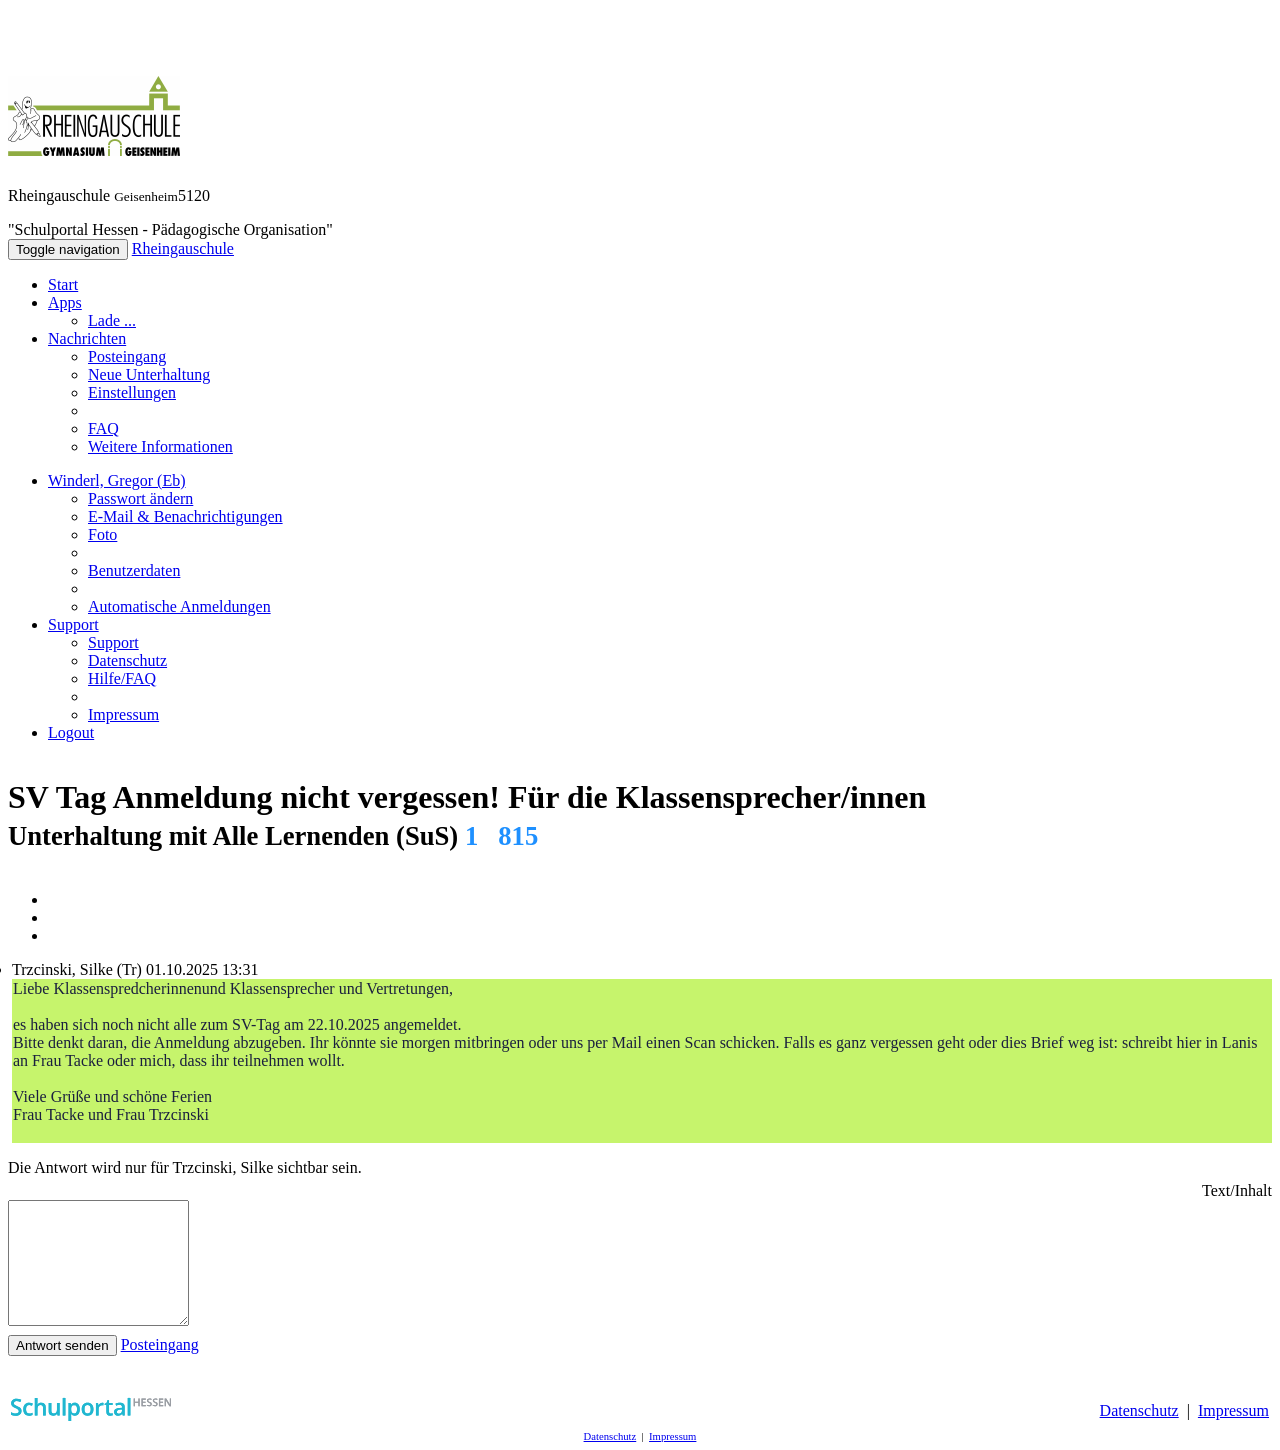
<file: singleiflehtml/nojs_nocss_lanix.html>
<!DOCTYPE html>
<html>

<head>
    <meta charset="utf-8">
    <meta name="download_date" content="2025-10-14T11:25:51.004Z" />
    <title>
        Nachrichten - Unterhaltung
        - Schulportal Hessen - Pädagogische Organisation</title>
    <meta http-equiv="X-UA-Compatible" content="IE=edge">
    <meta name="viewport" content="width=device-width, initial-scale=1">
    <meta name="description" content="Schulportal Hessen">
    <link rel="manifest" href="manifests/5120/manifest.json">
    <link rel="icon" type="image/png" sizes="16x16" href="/img/favicon-16x16.png">
    <link rel="icon" type="image/png" sizes="32x32" href="/img/favicon-32x32.png">
    <base
        href="nachrichten.php">
</head>
<body>
    <div class="allButFooter">
        <div class="hidden-print">
            <nav class="navbar navbar-default visible-lg visible-md navbar-custom navbar-first">
                <div class="container">
                    <div class="navbar-header"> <a class="navbar-brand" href="index.php"> <img
                                src="[data-uri]"
                                title="Schulportal Hessen" style="position: relative; left: -13px; top: -16px"
                                width="300"> </a> </div>
                </div>
            </nav>
        </div>
        <div class="hidden-print" style="background-color: #ffffff;" id="headlogo">
            <div class="container visible-lg visible-md">
                <div class="masthead">
                    <div class="row headlogo">
                        <div class="col-md-12"> <img
                                src="[data-uri]"
                                class="hidden-phone img-responsive pull-left"
                                style="padding-right: 10px; display: inline;vertical-align: middle;">
                            <div style="padding-top: 15px;">
                                <p class="headtitle">Rheingauschule <small>Geisenheim</small><span id="institutionsid"
                                        data-bezeichnung="Rheingauschule" class="hidden">5120</span></p>
                                <div class="hidden-phone tiny">"Schulportal Hessen - Pädagogische Organisation"</div>
                            </div>
                        </div>
                    </div>
                </div>
            </div>
        </div>
        <div class="sticky-wrapper" style="height: auto;"></div>
        <div class="navbar navbar-default navbar-custom navbar-last hidden-print sticky is-sticky" role="navigation"
            data-toggle="sticky-onscroll">
            <div class="container">
                <div class="navbar-header visible-sm visible-xs"> <button type="button" class="navbar-toggle"
                        data-toggle="collapse" data-target=".navbar-collapse"> <span class="sr-only">Toggle
                            navigation</span> <span class="icon-bar"></span> <span class="icon-bar"></span> <span
                            class="icon-bar"></span> </button> <a class="navbar-brand" href="index.php">
                        Rheingauschule </a> </div>
                <div class="navbar-collapse collapse">
                    <ul class="nav navbar-nav" id="menueband">
                        <li> <a href="index.php" data-wx="no" title="Startseite"> <i class="fa fa-home fa-fw"
                                    aria-hidden="true"></i> Start
                            </a> </li>
                        <li class="dropdown"> <a aria-expanded="false" role="button" data-toggle="dropdown"
                                class="dropdown-toggle" href="#" id="topapps"> <span class="fa fa-bars"></span>
                                Apps
                                <span class="caret"></span> </a>
                            <ul role="menu" class="dropdown-menu">
                                <li><a href="#"><i class="fa fa-spinner fa-spin fa-fw"></i> Lade ...</a></li>
                            </ul>
                        </li>
                        <li class="dropdown" id="toolmenue"> <a aria-expanded="false" role="button"
                                data-toggle="dropdown" class="dropdown-toggle" href="#"
                                style="background: radial-gradient(rgba(255,255,255,0.5) 10%, rgba(0,0,0,0) 70%);">
                                <span class="fas fa-mail-bulk"></span>
                                Nachrichten
                                <span class="caret"></span> </a>
                            <ul role="menu" class="dropdown-menu">
                                <li> <a href="nachrichten.php"> <span class="fa fa-search fa-fw"></span>
                                        Posteingang
                                    </a> </li>
                                <li> <a href="nachrichten.php?to[]=null"> <span class="fa fa-pencil fa-fw"></span>
                                        Neue Unterhaltung
                                    </a> </li>
                                <li> <a href="nachrichten.php?a=user-einstellungen"> <span
                                            class="fa fa-user-cog fa-fw"></span>
                                        Einstellungen
                                    </a> </li>
                                <li role="separator" class="divider"></li>
                                <li> <a href="https://support.schulportal.hessen.de/knowledgebase.php?category=112"
                                        target="_blank"> <span class="fa fa-question-circle fa-fw"></span>
                                        FAQ
                                    </a> </li>
                                <li> <a href="https://info.schulportal.hessen.de/das-sph/sph-paedorg/nachrichten/"
                                        target="_blank"> <span class="fa fa-info-circle fa-fw"></span>
                                        Weitere Informationen
                                    </a> </li>
                            </ul>
                        </li>
                    </ul>
                    <ul class="nav navbar-nav navbar-right">
                        <li class="dropdown"> <a aria-expanded="false" role="button" data-toggle="dropdown"
                                class="dropdown-toggle" href="#"> <i class="fa-solid fa-child"></i>
                                Winderl, Gregor (Eb)
                                <span class="caret"></span> </a>
                            <ul role="menu" class="dropdown-menu">
                                <li> <a href="benutzerverwaltung.php?a=userChangePassword" data-wx="no"> <span
                                            class="fa fa-key fa-fw"></span> Passwort ändern
                                    </a> </li>
                                <li> <a href="benutzerverwaltung.php?a=userMail" data-wx="no"> <span
                                            class="fa fa-at fa-fw"></span> E-Mail &amp; Benachrichtigungen
                                    </a> </li>
                                <li> <a href="benutzerverwaltung.php?a=userFoto" data-wx="no"> <span
                                            class="fa fa-image fa-fw"></span> Foto
                                    </a> </li>
                                <li role="separator" class="divider"></li>
                                <li> <a href="benutzerverwaltung.php?a=userData" data-wx="no"> <span
                                            class="fa fa-list fa-fw"></span> Benutzerdaten
                                    </a> </li>
                                <li role="separator" class="divider"></li>
                                <li> <a href="benutzerverwaltung.php?a=userAutologins" data-wx="no"> <span
                                            class="fa fa-sign-in fa-fw"></span> Automatische Anmeldungen
                                    </a> </li>
                            </ul>
                        </li>
                        <li class="dropdown"> <a aria-expanded="false" role="button" data-toggle="dropdown"
                                class="dropdown-toggle" href="#"> <span class="fa-solid fa-headset"></span>
                                Support
                                <span class="caret"></span> </a>
                            <ul role="menu" class="dropdown-menu">
                                <li> <a href="lanis-support.php" data-click="support" target="_blank"> <span
                                            class="fa-solid fa-headset"></span> Support
                                    </a> </li>
                                <li> <a href="https://rechtstexte.schulportal.hessen.de/dse.php"> <span
                                            class="glyphicon glyphicon-eye-open"></span>Datenschutz
                                    </a> </li>
                                <li> <a href="https://support.schulportal.hessen.de/knowledgebase.php?category=45"
                                        target="_blank"> <span class="glyphicon glyphicon-question-sign"></span>
                                        Hilfe/FAQ
                                    </a> </li>
                                <li class="divider"></li>
                                <li> <a href="verwaltung.php?a=impressum" target="_blank"> <span
                                            class="glyphicon glyphicon-info-sign"></span>
                                        Impressum
                                    </a> </li>
                            </ul>
                        </li>
                        <li> <a href="index.php?logout=all" data-wx="no"
                                title="Abmeldung aus allen angebundenen Systemen"> <span
                                    class="fa fa-power-off fw"></span>
                                Logout
                            </a> </li>
                    </ul>
                </div>
            </div>
        </div>
        <div class="container">
            <div class="row clearfix hidden-print">
                <div class="col-md-12 column logoutTimer">
                    <div class="alert alert-danger" id="logoutTimer" style="display: none;"><b>Automatischer Logout:</b>
                        Es konnte längere Zeit keine Aktion auf dieser Seite festgestellt werden. <br>Der automatische
                        Logout erfolgt daher in <span id="timer"></span> Sekunden! <a class="btn btn-danger"
                            onclick="$.breaklogoutTimer();" data-wx="no">Ich möchte weiter arbeiten, bitte nicht
                            ausloggen</a></div>
                </div>
            </div>
            <div id="content">
                <script> var lang = { "LehrerMehrzahl": "Lehrkr\u00e4fte", "LehrerEinzahl": "Lehrkraft", "LehrerMehrzahlDativ": "Lehrkr\u00e4ften" };</script>
                <div style="display: flex; align-items: center;">
                    <h1 data-user="368305" data-privateansweronly="ja"
                        data-msg="4ffad0d6fb3ffe376af7e769312a5337-60a72042-2c00-4a7b-a03e-bcb7cdf24573"
                        data-onereply="false">SV Tag Anmeldung nicht vergessen! Für die
                        Klassensprecher/innen<br><small>Unterhaltung mit <span class="label label-primary"><i
                                    class="fas fa-users"></i> Alle Lernenden (SuS)</span><span class="copyToClipboard"
                                style="color: Dodgerblue;"> <span class="fa fa-user" title="Lehrkräfte"> </span> 1
                                &nbsp; <span class="fa fa-child" title="Lernende"></span> 815 &nbsp; </span> <span
                                id="EmpfaengerListeBtn" class="hidden-print btn info fa-lg fas fa-chevron-circle-down"
                                style="margin: 5px; color: dodgerblue; display: none;"></span></small></h1>
                    <div style="margin-left: auto;"> </div>
                </div>
                <div class="row" id="load" style="display: none;">
                    <div class="alert alert-info"><span class="fa fa-spinner fa-spin"></span> Lade Unterhaltung
                    </div>
                </div>
                <div id="EmpfaengerListe" class="alert alert-info" role="alert" hidden=""> </div>
                <div class="dropdown hidden-print pull-right" id="dropdownMenu-na"
                    style="position: sticky; top: 160px; z-index: 1001;"> <a href="#" id="dropdownBtn-na"
                        class="btn btn-default dropdown-toggle" data-toggle="dropdown" title="Menü"> <span
                            class="fa fa-ellipsis-v"></span></a>
                    <ul id="ddmItems" class="dropdown-menu pull-right na-dropdown">
                        <li><span id="deleteBtn" title="Nachricht ausblenden"><span class="btn btn-danger"><i
                                        class="fa fa-eye-slash fa-fw"></i></span></span> </li>
                        <li><span id="printBtn" title="drucken"><span class="btn btn-default"><i
                                        class="fa fa-print fa-fw"></i></span></span> </li>
                        <li><span onclick="window.location.href = 'nachrichten.php';" title="Posteingang"><span
                                    class="btn btn-primary"><i class="fa fa-mail-bulk fa-fw"></i></span></span> </li>
                    </ul>
                </div>
                <div class="chat">
                    <div class="chat-history">
                        <ul class="chat-ul" style="padding-inline-start: 4px;">
                            <li class="clearfix" style="break-inside: avoid;">
                                <div class="message-data"> <i class="usersymbol fa fa-user"></i> <span
                                        class="message-data-name">Trzcinski, Silke (Tr)</span> <span
                                        class="btn btn-link absender" title="Nur Trzcinski, Silke (Tr) antworten"
                                        data-name="Trzcinski, Silke (Tr)" data-uid="41411" style="display: none;"> <span
                                            class="fa fa-reply absender" title="Nur Trzcinski, Silke (Tr) antworten"
                                            data-name="Trzcinski, Silke (Tr)" data-uid="41411"
                                            style="display: none;"></span> </span> <span
                                        class="message-data-time">01.10.2025 13:31</span> <span
                                        class="privateAnswer align-right fas fa-users"
                                        style="color: rgb(0, 0, 255); font-weight: bold;"></span> </div>
                                <div class="msgInfo hidden" style="page-break-inside:avoid"></div>
                                <div class="message you-message" id="msg1"
                                    style="border: 1px solid rgb(198, 244, 108); background: rgb(198, 244, 108); color: rgb(26, 31, 62);">
                                    <span>Liebe Klassenspredcherinnenund Klassensprecher und Vertretungen,<br><br>es
                                        haben sich noch nicht alle zum SV-Tag am <i class="fa fa-calendar"
                                            aria-hidden="true"></i> 22.10.2025 angemeldet.<br>Bitte denkt daran, die
                                        Anmeldung abzugeben. Ihr könnte sie morgen mitbringen oder uns per Mail einen
                                        Scan schicken. Falls es ganz vergessen geht oder dies Brief weg ist: schreibt
                                        hier in Lanis an Frau Tacke oder mich, dass ihr teilnehmen wollt.<br><br>Viele
                                        Grüße und schöne Ferien<br>Frau Tacke und Frau Trzcinski<br></span><br></div>
                            </li>
                        </ul>
                    </div>
                    <div class="row "> </div>
                    <form id="answerForm" method="post" action="nachrichten.php" class="form-horizontal d-print-none"
                        accept-charset="utf-8">
                        <div id="answerForm2">
                            <div class="col-md-12">
                                <div class="row hidden-print">
                                    <div class="col col-lg-3"> <input id="userID" type="hidden" value=""> </div>
                                    <div class="col col-lg-6"> </div>
                                    <div class="row">
                                        <div class="col-md-12">
                                            <div class="col-md-10" id="msgBoxHeader" data-uid=""
                                                style="padding-bottom: 5px;"><span id="msgBoxHeaderText">Die Antwort
                                                    wird nur für <span class="label label-info"><i
                                                            class="fas fa-user"></i> Trzcinski, Silke</span> sichtbar
                                                    sein.</span><span
                                                    style="margin-left: 10px; margin-bottom: 5px;"><span id="allBtn"
                                                        class="btn btn-primary " style="display: none;"> <span
                                                            class="fa fa-reply" style="margin-right: 4px;"> </span>
                                                        Allen Antworten</span></span> </div>
                                            <div class="col-md-2" align="right"> <label>Text/Inhalt <a
                                                        href="https://support.schulportal.hessen.de/knowledgebase.php?article=664"
                                                        target="_blank"><i style=" color: Dodgerblue;"
                                                            class="fa fa-info-circle"></i></a> </label> </div> <input
                                                type="hidden" id="toId" name="toId" value="41411"> <textarea
                                                id="MsgInput" class="form-control" rows="8"></textarea>
                                        </div>
                                        <div class="col-md-12" style="margin-top: 5px;"> <button
                                                class="btn btn-primary send"><i class="fa fa-paper-plane"></i> Antwort
                                                senden</button> <a href="nachrichten.php"
                                                class="btn btn-default pull-right"><i
                                                    class="fas fa-mail-bulk fa-fw"></i> Posteingang</a> </div>
                                    </div>
                                    <div class="col-md-12"> <span class="text-info sended" style="display: none;"><span
                                                class="fa fa-circle fa-spin"></span> sende ...</span> <span
                                            class="text-success saved" style="display: none;"><span
                                                class="fa fa-check"></span> Nachricht gesendet!</span> </div>
                                </div>
                            </div>
                        </div>
                    </form>
                </div> <template id="messageOwn">
                    <li class="clearfix">
                        <div class="message-data align-right"> <span class="message-data-time"></span> <span
                                class="message-data-name">You</span> <i class="fa fa-circle me"></i> </div>
                        <div class="msgInfo float-right hidden" style="page-break-inside:avoid">ccsdcscsc</div>
                        <div class="message me-message float-right" style="page-break-inside:avoid"> </div>
                    </li>
                </template> <template id="message">
                    <li class="clearfix" style="page-break-inside:avoid">
                        <div class="message-data"> <i class="usersymbol fa"></i> <span class="message-data-name"></span>
                            <span class="btn btn-link absender" title="nur an diese Person antworten"> <span
                                    class="fa fa-reply absender"></span> </span> <span class="message-data-time"></span>
                            <span class="message-new label label-danger">neu</span> <span
                                class="privateAnswer align-right" style="color:red; font-weight: bold"></span> </div>
                        <div class="msgInfo hidden" style="page-break-inside:avoid"></div>
                        <div class="message you-message"> </div>
                    </li>
                </template> <template id="answer" style="position:fixed">
                    <div class="row "> </div>
                    <form id="answerForm" method="post" action="nachrichten.php" class="form-horizontal d-print-none"
                        accept-charset="utf-8">
                        <div id="answerForm2">
                            <div class="col-md-12">
                                <div class="row hidden-print">
                                    <div class="col col-lg-3"> <input id="userID" type="hidden" value=""> </div>
                                    <div class="col col-lg-6"> </div>
                                    <div class="row">
                                        <div class="col-md-12">
                                            <div class="col-md-10" id="msgBoxHeader" data-uid=""
                                                style="padding-bottom: 5px;"><span id="msgBoxHeaderText"></span><span
                                                    style="margin-left: 10px; margin-bottom: 5px;"><span id="allBtn"
                                                        class="btn btn-primary "> <span class="fa fa-reply"
                                                            style="margin-right: 4px;"> </span> Allen
                                                        Antworten</span></span> </div>
                                            <div class="col-md-2" align="right"> <label>Text/Inhalt <a
                                                        href="https://support.schulportal.hessen.de/knowledgebase.php?article=664"
                                                        target="_blank"><i style=" color: Dodgerblue;"
                                                            class="fa fa-info-circle"></i></a> </label> </div> <input
                                                type="hidden" id="toId" name="toId" value=""> <textarea id="MsgInput"
                                                class="form-control" rows="8"></textarea>
                                        </div>
                                        <div class="col-md-12" style="margin-top: 5px;"> <button
                                                class="btn btn-primary send"><i class="fa fa-paper-plane"></i> Antwort
                                                senden</button> <a href="nachrichten.php"
                                                class="btn btn-default pull-right"><i
                                                    class="fas fa-mail-bulk fa-fw"></i> Posteingang</a> </div>
                                    </div>
                                    <div class="col-md-12"> <span class="text-info sended"><span
                                                class="fa fa-circle fa-spin"></span> sende ...</span> <span
                                            class="text-success saved"><span class="fa fa-check"></span> Nachricht
                                            gesendet!</span> </div>
                                </div>
                            </div>
                        </div>
                    </form>
                </template> <span class="hidden-print"><br><br></span>
            </div>
        </div>
    </div>
    <div class="hidden-print footer">
        <div class="row visible-lg visible-md">
            <div class="cold-md-12">
                <table width="100%">
                    <tbody>
                        <tr>
                            <td width="50%"> <a href="index.php"><img
                                        src="[data-uri]"
                                        width="160" height="29"></a> </td>
                            <td style="text-align: right;" width="50%"> <a
                                    href="https://rechtstexte.schulportal.hessen.de/dse.php">Datenschutz</a>
                                &nbsp;|&nbsp;
                                <a href="verwaltung.php?a=impressum">Impressum</a>
                            </td>
                        </tr>
                    </tbody>
                </table>
            </div>
        </div>
        <div class="row visible-sm visible-xs">
            <div class="col-sm-12 col-xs-12" style="font-size: 8pt; text-align: center;"> <a
                    href="https://rechtstexte.schulportal.hessen.de/dse.php">Datenschutz</a>
                &nbsp;|&nbsp;
                <a href="verwaltung.php?a=impressum">Impressum</a>
            </div>
        </div>
    </div>
    <div id="desktopTest" class="hidden-xs"></div>
</body>
</file>
<file: style.css>
/* Allgemeine Einstellungen */
body {
  margin: 0;
  font-family: 'Open Sans', Arial, sans-serif;
  background-color: #ffffff;
  color: #606060;
  box-sizing: border-box;
}

/* Navigation */
.main-nav {
  background-color: rgb(15, 103, 226);
  border-top: 5px solid rgb(44, 36, 130);
  min-height: 50px;
  position: relative;
}

.nav-container {
  max-width: 1170px;
  margin: 0 auto;
  padding: 0 15px;
  display: flex;
  align-items: center;
}

.nav-logo-link {
  text-decoration: none;
  color: white;
  display: flex;
  align-items: center;
  height: 50px;
}

.nav-logo {
  position: relative;
  left: -13px;
  top: -16px;
  display: block;
  border: 0;
}

/* Hauptinhalt */
.main-content {
  background-color: #ffffff;
}

.content-wrapper {
  max-width: 1170px;
  margin: 0 auto;
  padding: 0 15px;
}

.content-box {
  font-weight: 200;
  letter-spacing: -1px;
  font-size: 36px;
  line-height: 32px;
  color: #606060;
  background-color: #fff;
  border-radius: 5px;
  border: 3px solid #fff;
  margin: 1px;
}

.content-inner {
  width: 100%;
  padding: 0 15px;
}

.content-image {
  max-width: 100%;
  height: auto;
  display: block;
}
</file>
